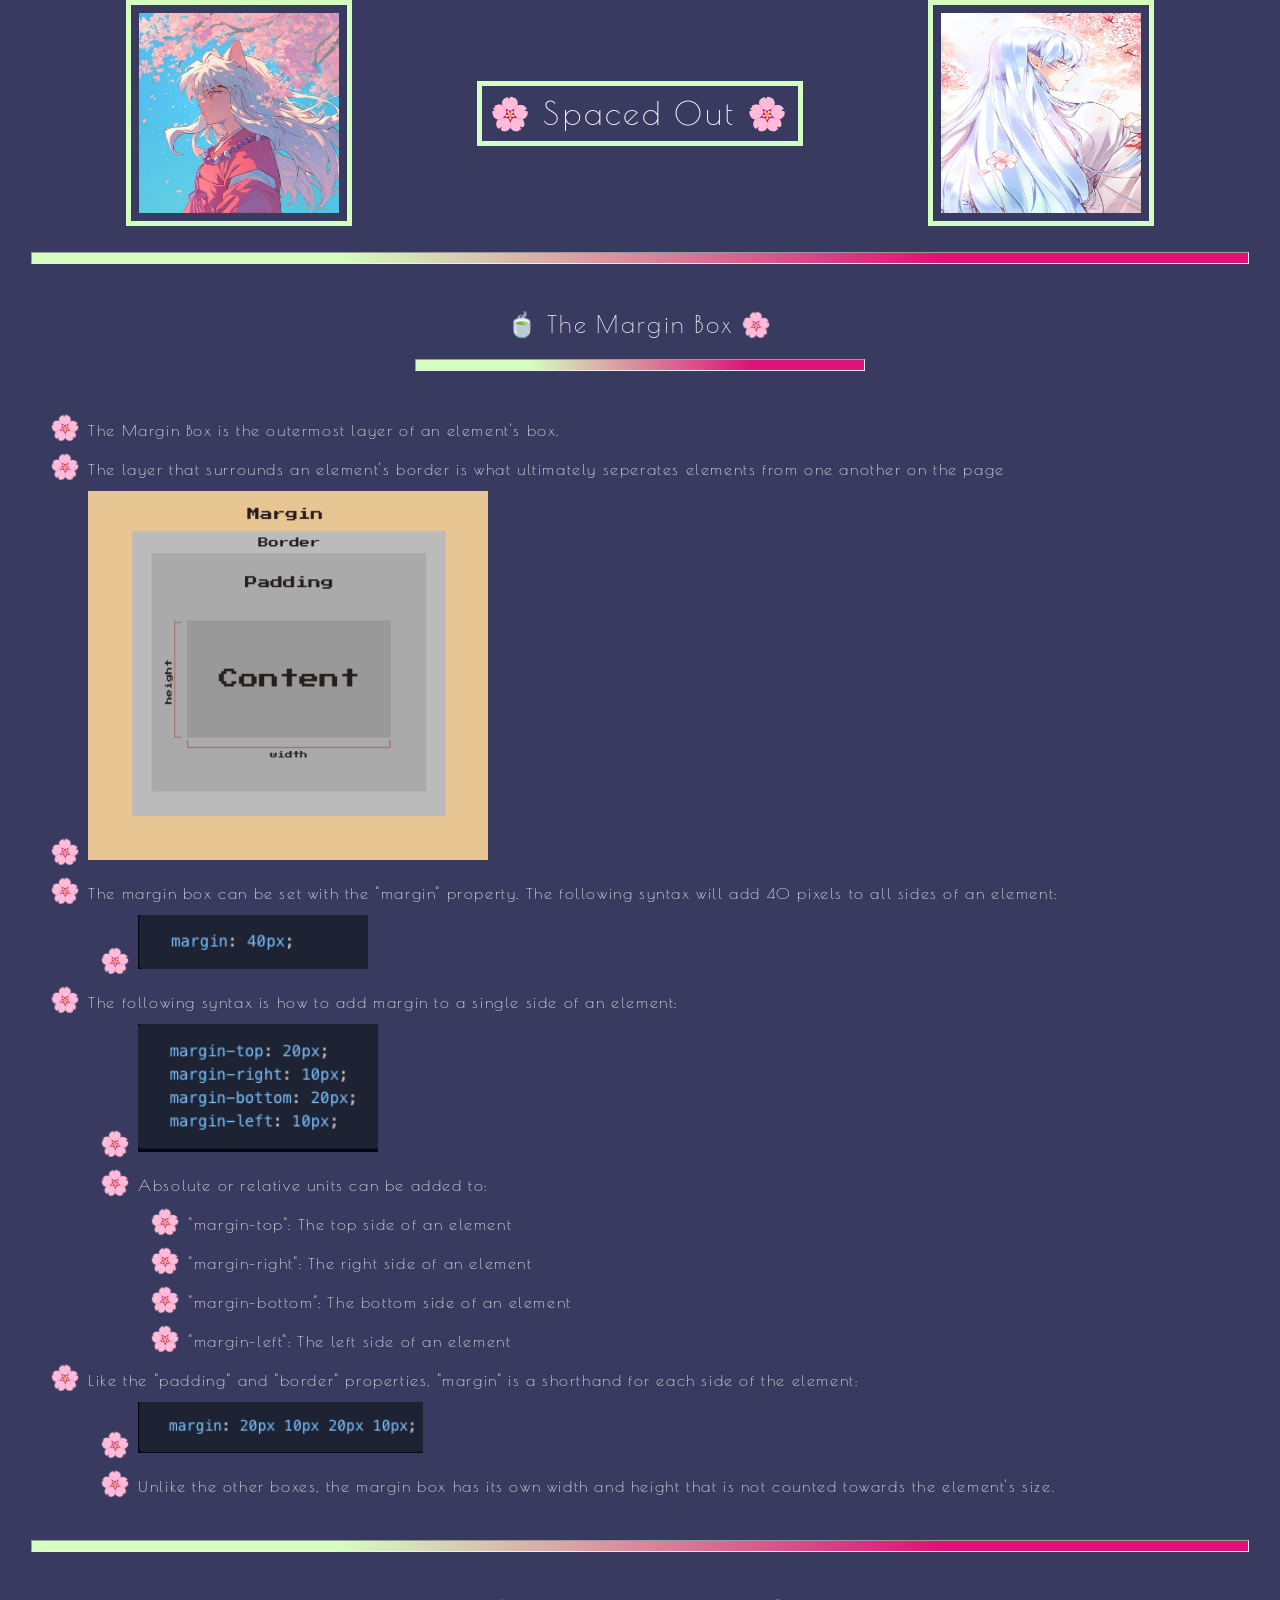
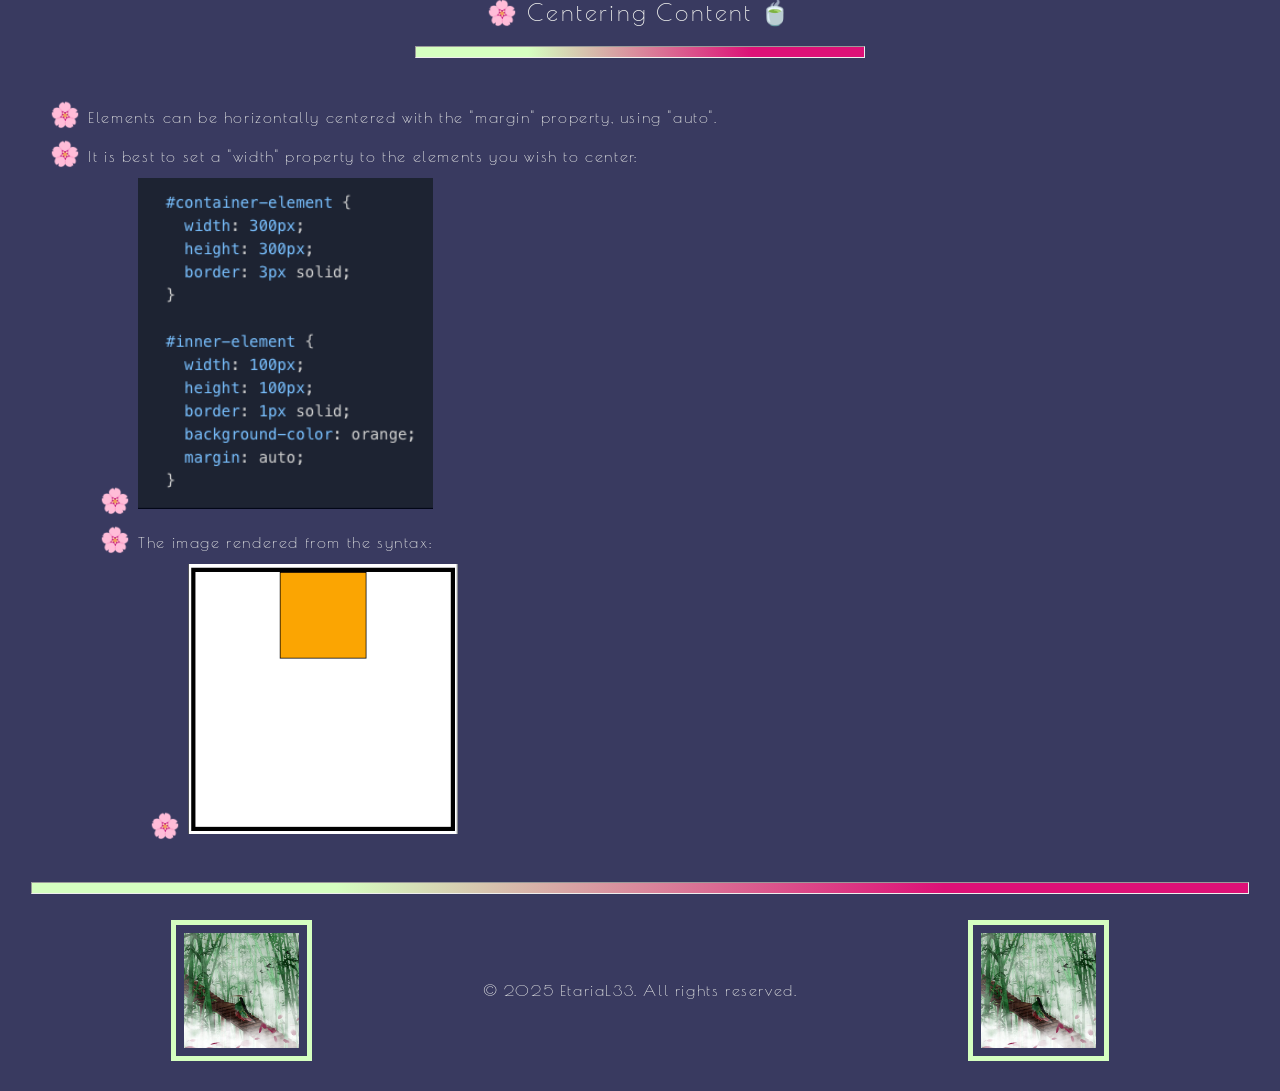
<file: ex-16.html>
<!DOCTYPE html>
<html lang="en">
<head>
    <meta charset="UTF-8">
    <meta name="viewport" content="width=device-width, initial-scale=1.0">
    <!-- & Title of the webpage -->
    <title>The Margin Box</title>
    <!-- & Link to the .css file -->
     <link rel="stylesheet" href="style.css">
</head>
<body>
    <!-- & Header
    ~ This will style te space near the top of the webpage that will make it easier to understand and navigate
    -->
    <header class="flex-container">
        <img
            src="img/a-inuyasha-embraced-by-cherry-blossoms.png"
            alt="Inuyasha embraced by cherry blosoms"
            class="header-img"
        >
        <h1>🌸 Spaced Out 🌸</h1>
        <img
            src="img/b-sesshōmaru-among-falling-cherry-blossoms.png"
            alt="Sesshōmaru among the falling cherry blossoms"
            class="header-img"
        >
    </header>
    <br>
    <hr class="section-divider">
    <br>

    <!-- & Main
    ~ This is where the main information of the webpage will go
    -->
    <main>
        <!-- & Section
        ~ This groups together similar pieces of the webpage
        ~ i.e. A section discussing The Margin Box
        -->
        <section>
            <h2>🍵 The Margin Box 🌸</h2>
            <hr class="title-divider">
            <br>

            <ul>
                <li>
                    The Margin Box is the outermost layer of an element's box.
                </li>
                <li>
                    The layer that surrounds an element's border is what ultimately seperates elements from one another on the page
                </li>
                <li>
                    <img
                        src="img/c-the-margin-box.png"
                        alt="The Margin Box"
                        width="400"
                    >
                </li>
                <li>
                    The margin box can be set with the "margin" property. The following syntax will add 40 pixels to all sides of an element:
                    <ul>
                        <li>
                            <img
                                src="img/e-margin-syntax.png"
                                alt="Margin Syntax"
                                width="230"
                            >
                        </li>
                    </ul>
                </li>
                <li>
                    The following syntax is how to add margin to a single side of an element:
                    <ul>
                        <li>
                            <img
                                src="img/f-margin-syntax-single-side-of-element.png"
                                alt="Margin Syntax for single side of an element"
                                width="240"
                            >
                        </li>
                        <li>
                            Absolute or relative units can be added to:
                                <ul>
                                    <li>
                                        "margin-top": The top side of an element
                                    </li>
                                    <li>
                                        "margin-right": The right side of an element
                                    </li>
                                    <li>
                                        "margin-bottom": The bottom side of an element
                                    </li>
                                    <li>
                                        "margin-left": The left side of an element
                                    </li>
                                </ul>
                        </li>
                    </ul>
                </li>
                <li>
                    Like the "padding" and "border" properties, "margin" is a shorthand for each side of the element:
                    <ul>
                        <li>
                            <img
                                src="img/g-margin-shorthand-syntax.png"
                                alt="Margin Shorthand Syntax"
                                width="285"
                            >
                        </li>
                        <li>
                            Unlike the other boxes, the margin box has its own width and height that is not counted towards the element's size.
                        </li>
                    </ul>
                </li>
            </ul>
        </section>
        <br>
        <hr class="section-divider">
        <br>

        <!-- & This section will discuss centering content -->
        <section>
            <h2>🌸 Centering Content 🍵</h2>
            <hr class="title-divider">
            <br>

            <ul>
                <li>
                    Elements can be horizontally centered with the "margin" property, using "auto".
                </li>
                <li>
                    It is best to set a "width" property to the elements you wish to center:
                    <ul>
                        <li>
                            <img
                                src="img/h-margin-syntax-center-content.png"
                                alt="Margin Syntax to center content"
                                width="295"
                            >
                        </li>
                        <li>
                            The image rendered from the syntax:
                            <ul>
                                <li>
                                    <img
                                        src="img/i-rendered-centered-content.png"
                                        alt="Maring Syntex for Centered Content"
                                        width=""
                                    >
                                </li>
                            </ul>
                        </li>
                    </ul>
                </li>
            </ul>
        </section>
    </main>
    <br>
    <hr class="section-divider">
    <br>

    <!-- & Footer
    ~ This is where the important information will go that is not suitable for the <header> element
        ~ Footnotes
        ~ Links to the extended resources
            ~ In the <a> element -> use the following for the "href" attribute
                ~ href = "/privacy"
            ~ Also use the "target" attribute to open the link in a new web broswer tab
                ~ target = "_blank"
            ~ Copyright information
                ~ &copy; -> this is the symbol for copyright
    -->
    <footer class="flex-container">
        <img
            src="img/d-maiden-walks-through-the-bamboo-forest.png"
            alt="Maiden walks through the bamboo forest"
            class="footer-img"
        >
        <p>&copy; 2025 EtariaL33. All rights reserved.</p>
        <img
            src="img/d-maiden-walks-through-the-bamboo-forest.png"
            alt="Maiden walks through the bamboo forest"
            class="footer-img"
        >
    </footer>
</body>
</html>
</file>
<file: style.css>
/* & This will import the desired font */
@import url("https://fonts.googleapis.com/css2?family=Poiret+One&display=swap");

/* & This will style the font for the entire webpage */
* {
    font-family: "Poiret One";
    letter-spacing: 0.1em;
    font-weight: 400;
    /* font-style: italic; */
}

/* & This will style the default appearance of the entire webpage */
body {
    background-color: #393a60;
    /* color: #f5edef; */
    color: #f4f5f1;
    /* color: #ffffff; */
    /* ~ Remove the default browse spacing */
    padding: 0;
    margin: 0;
}

/* & The following will style the elements in the header section of the webpage */
.header-img {
    width: 200px;
    height: 200px;
    border: 5px solid #d5ffc0;
    padding: 8px;
}

h1 {
    text-align: center;
    border: 5px solid #d5ffc0;
    padding: 8px;
}

/* ~ Create a flex container */
.flex-container {
    display: flex;
    justify-content: space-evenly;
    align-items: center;
}

/* ~ This will style the <hr> element -> the horizontal line or dividing line which will seperate the sections on the webpage */
.section-divider {
    width: 95%;
    height: 10px;
    background: linear-gradient(90deg, #d5ffc0 25%, #d17 75%) no-repeat;
}

/* & The following will style the elements in the main section of the webpage */
h2 {
    text-align: center;
}

/* ~ This will style the horizontal line or dividing line that will follow the title of each section */
.title-divider {
    width: 35%;
    height: 10px;
    background: linear-gradient(90deg, #d5ffc0 25%, #d17 75%) no-repeat;
}

/* ~ This will style the list marker for the <li> element */
ul > li {
    list-style-type: none;
    margin: 10px;
}

li::before {
    content: "🌸 ";
    color: #d17;
    font-size: 1.5em;
}

/* & This will style the elements in the "index.html" file */
/* ~ This will style the main container for the <div> elements */
#outside-wrapper {
    width: 90%;
    background: #540a4b99;
    text-align: center;
    /* ~ Adding a margin: auto to center the content */
    margin: auto;
}

/* ~ This will style the bridge underpass image */
#top-img {
    width: 13em;
    height: 13em;
    border: 5px solid #d5ffc0;
    padding: 8px;
    margin-top: 10px;
}

/* ~ This will remove the <li> element marker from the <div> child elements within each <li> parent element */
#post-list > li {
    list-style-type: none;
}

/* ~ This will align the test of the <div> child elements in the <li> parent elementd */
li > div {
    text-align: center;
}

.post-wrapper {
    width: 90%;
    text-align: center;
    margin-top: 15px;
    margin-bottom: 15px;
}

/* ~ This will style the Library Image */
.post-img {
    width: 95%;
    border: 8px solid #d5ffc0;
    padding: 10px;
}

/* ~ This will style all the div elements */
div {
    width: 90%;
    border: 5px solid #fffaf0;
    padding: 10px;
}

/* & This will style the footer section of the webpage */
footer {
    padding-bottom: 30px;
}

.footer-img {
    width: 115px;
    height: 115px;
    border: 5px solid #d5ffc0;
    padding: 8px;
}
</file>
